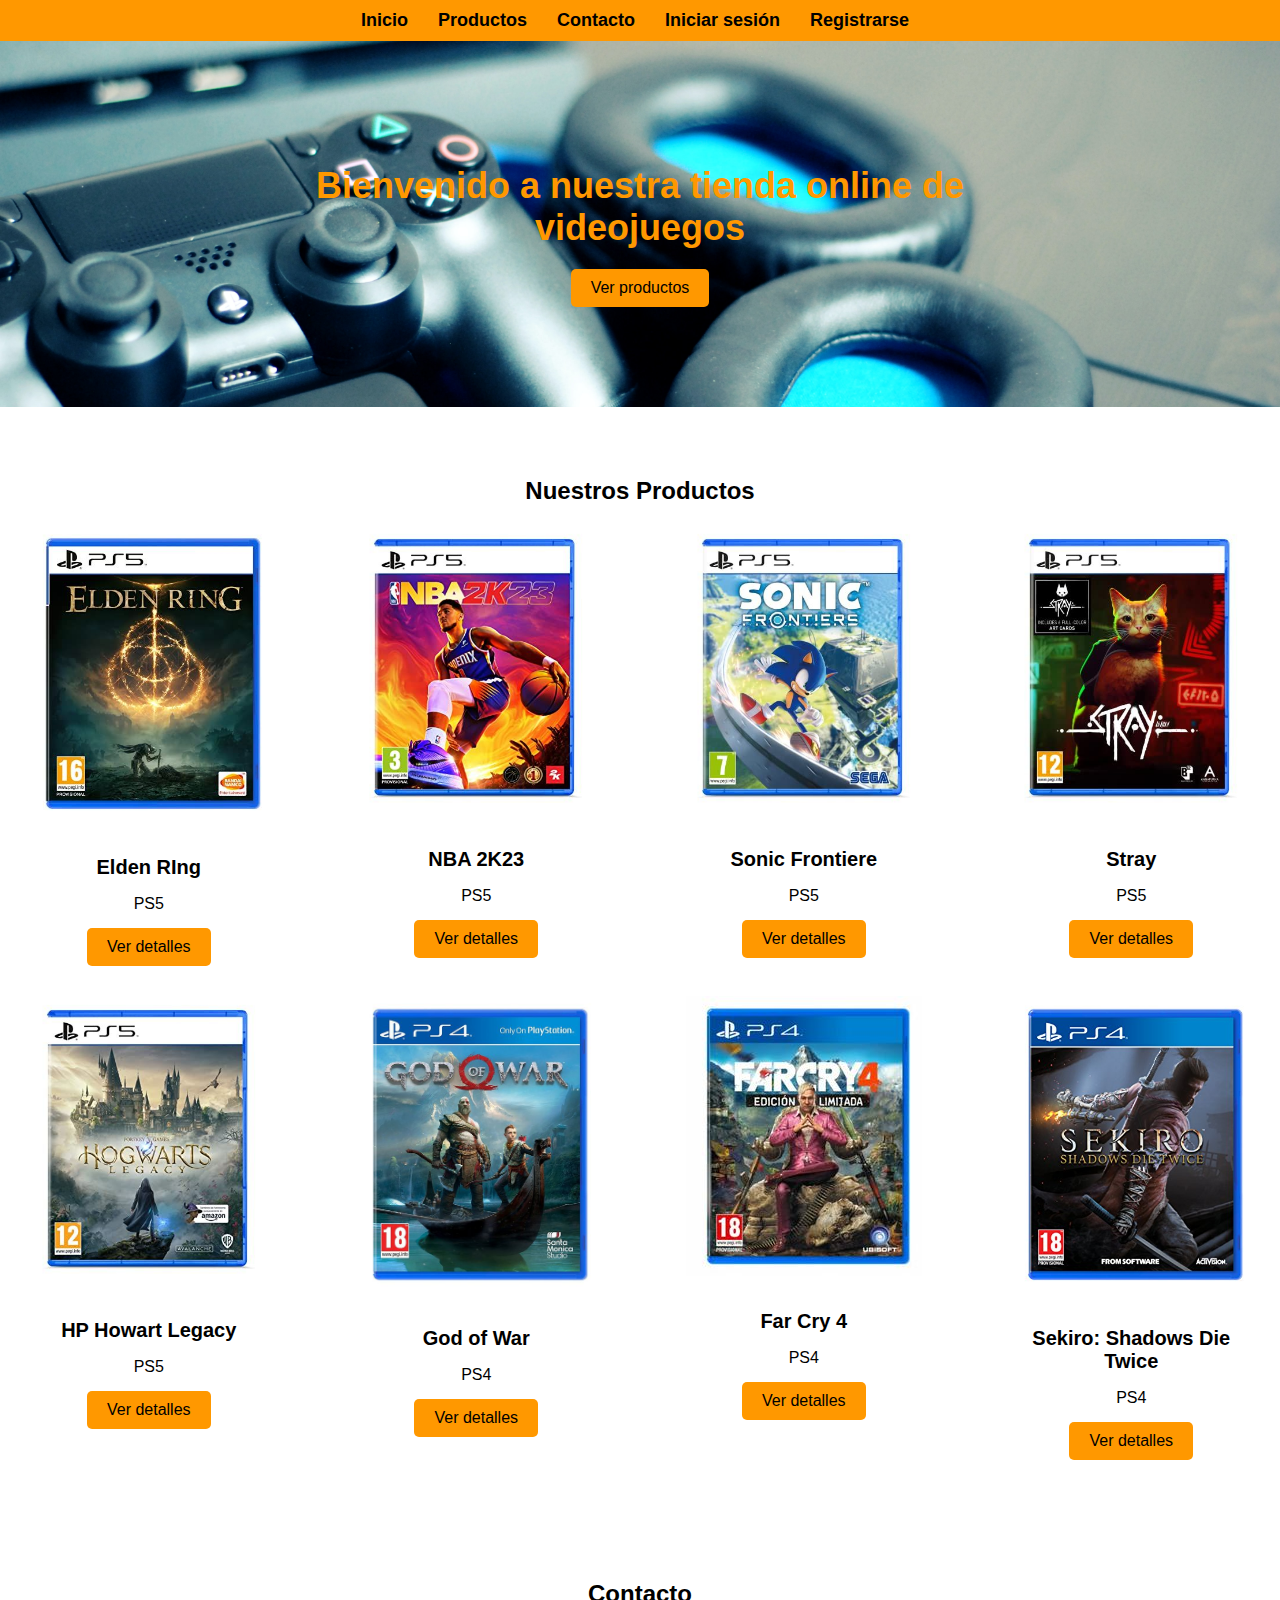
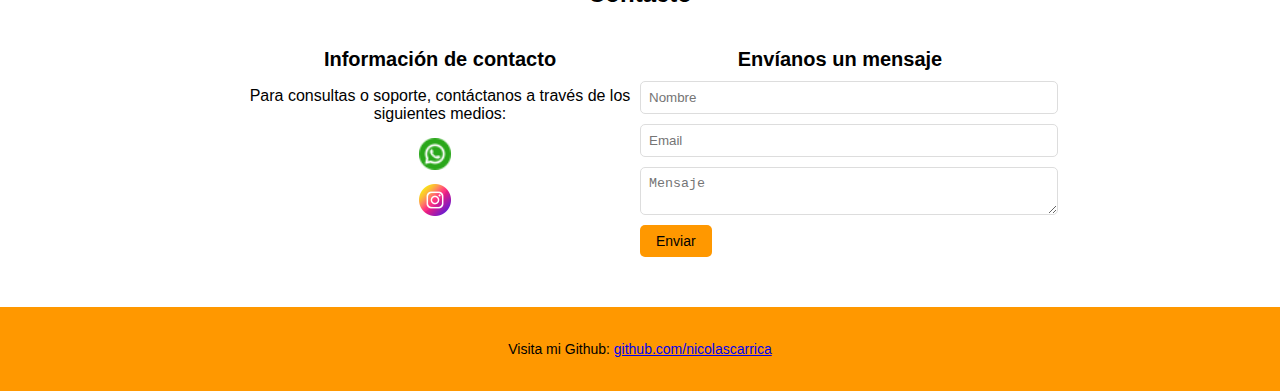
<file: index.html>
<!DOCTYPE html>
<html lang="es">
<head>
  <meta charset="UTF-8">
  <meta name="viewport" content="width=device-width, initial-scale=1.0">
  <title>Tienda en Línea</title>
  <link rel="stylesheet" href="styles.css">
</head>
<body>
  <!-- Navbar -->
  <nav>
    <ul>
      <li><a href="#inicio">Inicio</a></li>
      <li><a href="#productos">Productos</a></li>
      <li><a href="#contacto">Contacto</a></li>
      <li><a href="login.html">Iniciar sesión</a></li>
      <li><a href='signup.html'>Registrarse</a></li>
    </ul>
  </nav>

  <!-- Portada -->
  <section id="inicio">
    <div class="hero">
      <h1>Bienvenido a nuestra tienda online de videojuegos</h1>
      <a href="#productos" class="btn">Ver productos</a>
    </div>
  </section>

  <!-- Sección de productos -->
  <section id="productos">
    <h2>Nuestros Productos</h2>
    <div class="product-container">
      <div class="product">
        <img src="./img/producto1.jpg" alt="EldenRing">
        <h3>Elden RIng</h3>
        <p>PS5</p>
        <a href="#" class="btn">Ver detalles</a>
      </div>
      <div class="product">
        <img src="./img/producto2.jpg" alt="NBA2k23">
        <h3>NBA 2K23</h3>
        <p>PS5</p>
        <a href="#" class="btn">Ver detalles</a>
      </div>
      <div class="product">
        <img src="./img/producto3.jpg" alt="Sonic">
        <h3>Sonic Frontiere</h3>
        <p>PS5</p>
        <a href="#" class="btn">Ver detalles</a>
      </div>
      <div class="product">
        <img src="./img/producto4.jpg" alt="Stray">
        <h3>Stray</h3>
        <p>PS5</p>
        <a href="#" class="btn">Ver detalles</a>
      </div>
      <div class="product">
        <img src="./img/producto5.jpg" alt="HL">
        <h3>HP Howart Legacy</h3>
        <p>PS5</p>
        <a href="#" class="btn">Ver detalles</a>
      </div>
      <div class="product">
        <img src="./img/producto6.jpg" alt="gow">
        <h3>God of War</h3>
        <p>PS4</p>
        <a href="#" class="btn">Ver detalles</a>
      </div>
      <div class="product">
        <img src="./img/producto7.jpg" alt="farcry4">
        <h3>Far Cry 4</h3>
        <p>PS4</p>
        <a href="#" class="btn">Ver detalles</a>
      </div>
      <div class="product">
        <img src="./img/producto8.jpg" alt="sekiro">
        <h3>Sekiro: Shadows Die Twice</h3>
        <p>PS4</p>
        <a href="#" class="btn">Ver detalles</a>
      </div>
      
    </div>
  </section>

  <!-- Sección de contacto -->
  <section id="contacto">
    <h2>Contacto</h2>
    <div class="contact-container">
      <div class="contact-info">
        <h3>Información de contacto</h3>
        <p>Para consultas o soporte, contáctanos a través de los siguientes medios:</p>
        <ul>
            <li><a href="https://wa.me/11554888"><img src="./img/whatsapp.png" alt="whatsapp"></a></li>
            <li><a href="https://www.instagram.com/apo-games/"><img src="./img/instagram.png" alt="instagram"></a></li>
      </div>
      <div class="contact-form">
        <h3>Envíanos un mensaje</h3>
        <form action="#" method="POST">
          <input type="text" name="nombre" placeholder="Nombre" required>
          <input type="email" name="email" placeholder="Email" required>
          <textarea name="mensaje" placeholder="Mensaje" required></textarea>
          <button type="submit" class="btn">Enviar</button>
        </form>
      </div>
    </div>
  </section>

  <!-- Footer -->
  <footer>
    <p>Visita mi Github: <a href="https://github.com/nicolascarrica" target="_blank">github.com/nicolascarrica</a></p>
  </footer>


</body>
</html>
</file>
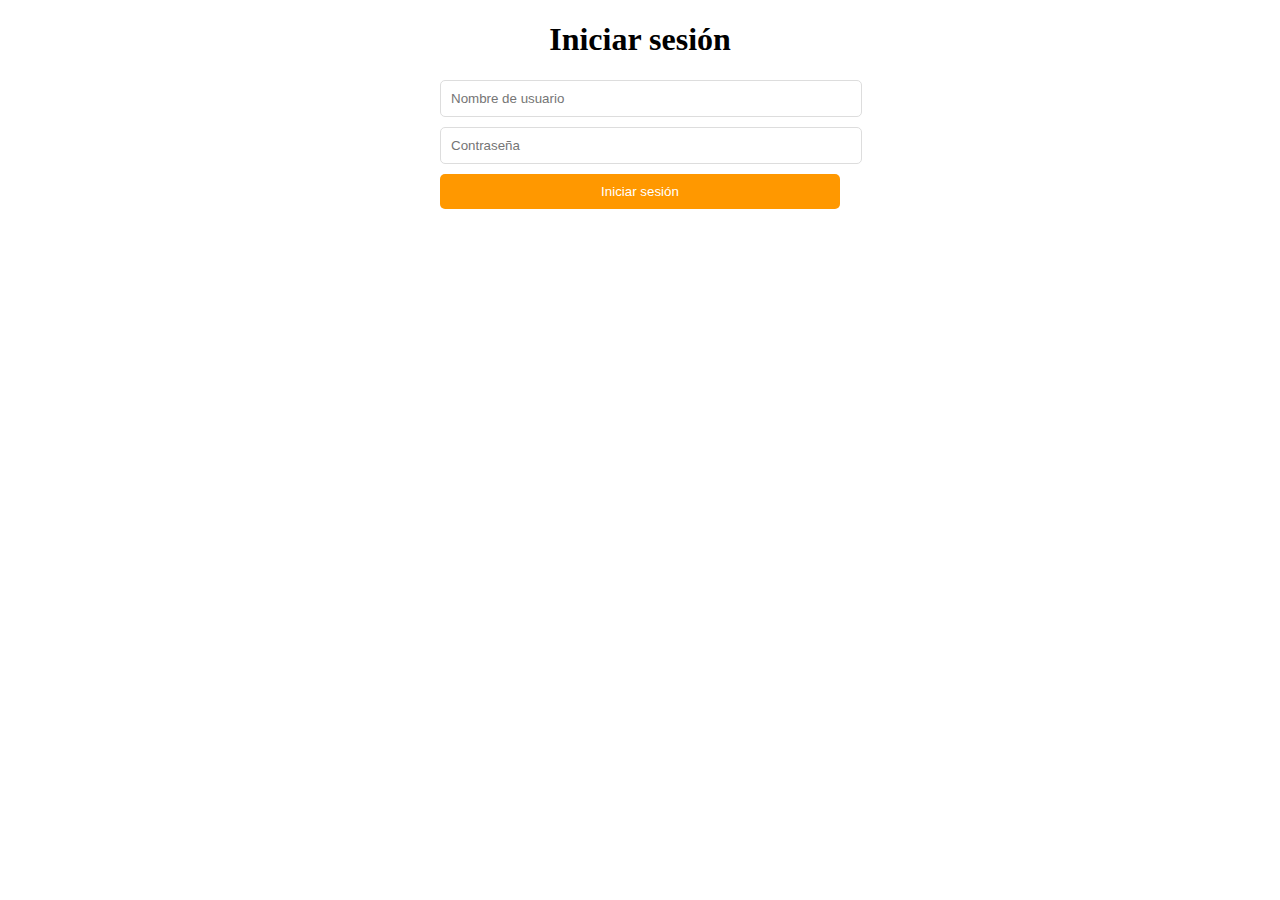
<file: login.html>
<!DOCTYPE html>
<html>
<head>
    <meta charset="UTF-8">
    <meta name="viewport" content="width=device-width, initial-scale=1.0">
    <title title>Iniciar sesión</title>
    <link rel="stylesheet" href="login-style.css">
  
</head>
<body>
   <div class="login">
    <h1>Iniciar sesión</h1>
    <form action="#" method="POST" class="form-login">
      <input type="text" name="username" placeholder="Nombre de usuario" required>
      <input type="password" name="password" placeholder="Contraseña" required>
      <button type="submit" class="btn">Iniciar sesión</button>
    </form>
   </div>
    
</body>
</html>
</file>
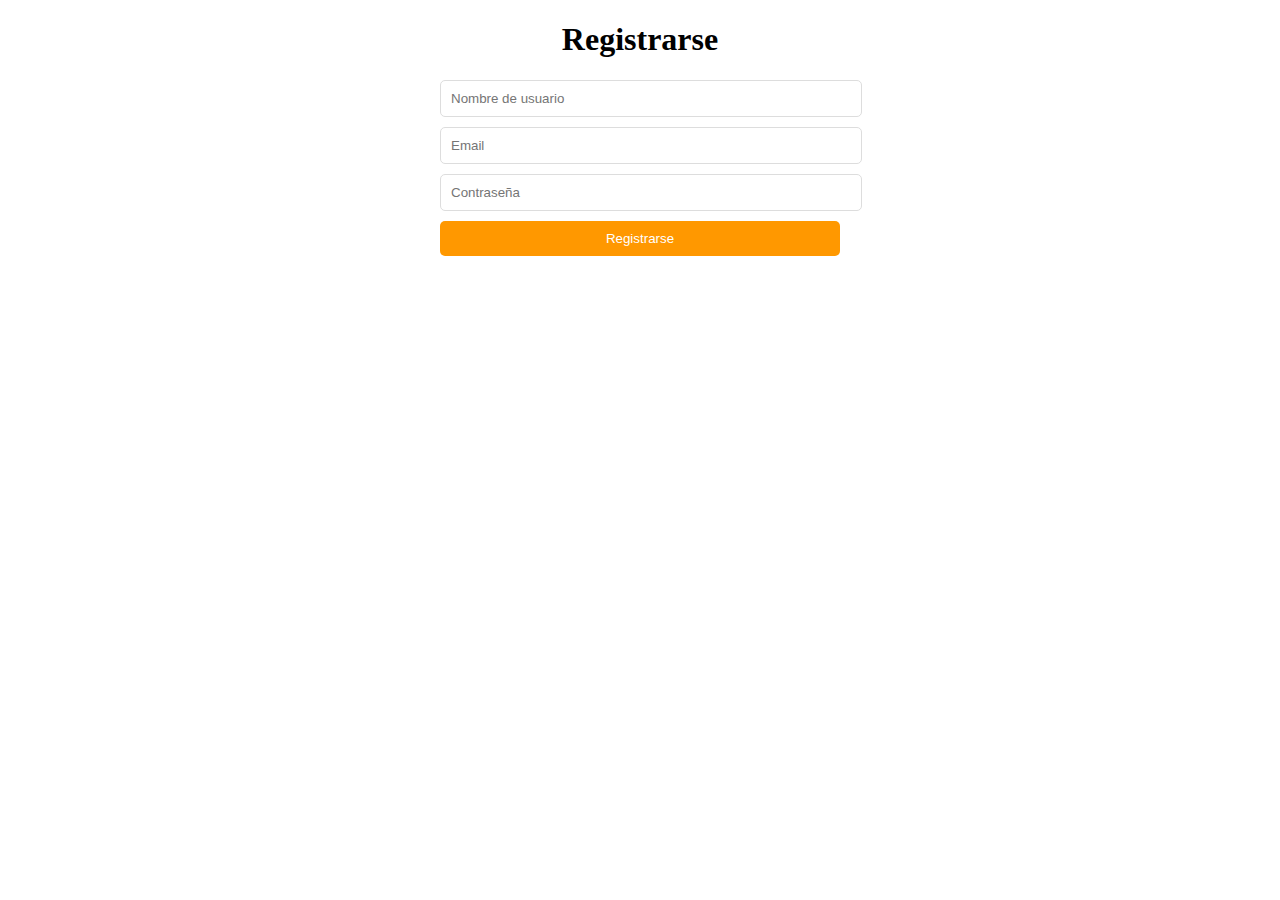
<file: signup.html>
<!DOCTYPE html>
<html>
<head>
    <meta charset="UTF-8">
    <meta name="viewport" content="width=device-width, initial-scale=1.0">
    <title>Registrarse</title>
    <link rel="stylesheet" href="login-style.css">
</head>
<body>
    <div class="signup">
        <h1>Registrarse</h1>
        <form action="#" method="POST" class="form-signup">
          <input type="text" name="username" placeholder="Nombre de usuario" required>
          <input type="email" name="email" placeholder="Email" required>
          <input type="password" name="password" placeholder="Contraseña" required>
          <button type="submit" class="btn">Registrarse</button>
        </form>
    </div>
  
</body>
</html>
</file>
<file: styles.css>
/* Estilos generales de la página */
  body {
    font-family: Arial, sans-serif;
    margin: 0;
    padding: 0;
  }
  
  /* Secciones */
  section {
    padding: 20px;
  }
  
  /* Estilos para el footer */
  footer {
    background-color: #FF9800; 
    color: #000;
    padding: 20px;
    text-align: center;
    font-size: 14px;
  }

/* Estilos para el navbar */
nav {
    background-color: #FF9800; /* Color amarillo */
    color: #000000;
    padding: 10px;
    text-align: center;
  }
  
  nav ul {
    list-style-type: none;
    margin: 0;
    padding: 0;
    display: flex;
    justify-content: center;
  }
  
  nav ul li {
    margin-right: 10px;
  }
  
  nav ul li a {
    color: #000;
    text-decoration: none;
    padding: 10px;
    font-size: 18px; 
    font-weight: bold; 
  }
  
/* Estilos para la sección de inicio */
#inicio {
    background-image: url('./img/inicio.jpg');
    background-size: cover;
    background-position: center;
    color: #FF9800;
    text-align: center;
    padding: 100px 0;
  }
  
  .hero {
    max-width: 800px;
    margin: 0 auto;
  }
  
  .hero h1 {
    font-size: 36px;
    margin-bottom: 20px;
    color: #FF9800; 
  }
  
  .hero p {
    font-size: 18px;
    margin-bottom: 30px;
  }
  
  .btn {
    display: inline-block;
    background-color: #FF9800; 
    color: #000; 
    padding: 10px 20px;
    text-decoration: none;
    border-radius: 5px;
    font-size: 16px;
    transition: background-color 0.3s ease;
  }
  
  .btn:hover {
    background-color: #FFB74D; 
  }
  

  /* Estilos para la sección de productos */
#productos {
    text-align: center;
    padding: 50px 0;
  }
  
  .product-container {
    display: grid;
    grid-template-columns: repeat(auto-fit, minmax(250px, 1fr));
    gap: 30px;
    justify-items: center;
  }
  
  .product {
    max-width: 250px;
  }
  
  .product img {
    width: 100%;
    height: auto;
    margin-bottom: 10px;
  }
  
  .product h3 {
    font-size: 20px;
    margin-bottom: 5px;
  }
  
  .product p {
    font-size: 16px;
    margin-bottom: 15px;
  }
  

  /* Estilos para la sección de contacto */

#contacto {
    text-align: center;
    padding: 50px 0;
  }
  
  .contact-container {
    display: flex;
    justify-content: center;
    align-items: flex-start;
  }
  
  .contact-info {
    flex: 1;
    max-width: 400px;
  }
  
  .contact-info h3 {
    font-size: 20px;
    margin-bottom: 10px;
  }
  
  .contact-info p {
    font-size: 16px;
    margin-bottom: 15px;
  }
  
  .contact-info ul {
    list-style-type: none;
    padding: 0;
    margin: 0;
  }
  
  .contact-info li {
    margin-bottom: 10px;
  }
  
  .contact-info li a img {
    width: 32px;
    height: 32px;
    margin-right: 10px;
  }
  
  .contact-form {
    flex: 1;
    max-width: 400px;
  }
  
  .contact-form h3 {
    font-size: 20px;
    margin-bottom: 10px;
  }
  
  .contact-form form {
    text-align: left;
  }
  
  .contact-form input,
  .contact-form textarea {
    display: block;
    width: 100%;
    padding: 8px;
    margin-bottom: 10px;
    border-radius: 5px;
    border: 1px solid #ddd;
  }
  
  .contact-form button {
    display: inline-block;
  }

.contact-form button {
  display: inline-block;
  background-color: #FF9800; 
  color: #000; 
  padding: 8px 16px;
  text-decoration: none;
  border-radius: 5px;
  font-size: 14px;
  transition: background-color 0.3s ease;
  border: none; 
  cursor: pointer;
}

.contact-form button:hover {
  background-color: #FFB74D; 
}  
  
  
  /* Media queries */
  @media (max-width: 480px) {
    .hero h1 {
      font-size: 24px;
    }
  
    .hero p {
      font-size: 14px;
      margin-bottom: 20px;
    }
  
    .btn {
      font-size: 12px;
      padding: 8px 16px;
    }
  
    .product-container {
      grid-template-columns: repeat(auto-fit, minmax(150px, 1fr));
      gap: 20px;
    }
  
    .contact-info h3,
    .contact-info p {
      font-size: 14px;
      margin-bottom: 10px;
    }
  
    .contact-info li {
      margin-bottom: 5px;
    }
  
    .contact-info li a img {
      width: 24px;
      height: 24px;
      margin-right: 5px;
    }
  
    .contact-form h3 {
      font-size: 16px;
      margin-bottom: 10px;
    }
  
    .contact-form input,
    .contact-form textarea {
      padding: 6px;
      font-size: 12px;
    }
  
    .contact-form button {
      padding: 6px 12px;
      font-size: 12px;
    }
  }
</file>
<file: login-style.css>
/* Estilos para el formulario de registro */

.signup{
    text-align: center;
}

.form-signup {
    max-width: 400px;
    margin: 0 auto;
  }
  
  .form-signup h1 {
    text-align: center;
    color: #333;
  }
  
  .form-signup input[type="text"],
  .form-signup input[type="email"],
  .form-signup input[type="password"],
  .form-signup button {
    display: block;
    width: 100%;
    padding: 10px;
    margin-bottom: 10px;
    border-radius: 5px;
    border: 1px solid #ddd;
  }
  
  .form-signup button {
    background-color: #FF9800;
    color: #fff;
    border: none;
    cursor: pointer;
  }
  
  .form-signup button:hover {
    background-color: #FFB74D;
  }

  
  
  /* Estilos para el formulario de inicio de sesión */
  .login{
    text-align: center;
  }
  .form-login {
    max-width: 400px;
    margin: 0 auto;
  }
  
  .form-login h1 {
    text-align: center;
    color: #333;
  }
  
  .form-login input[type="text"],
  .form-login input[type="password"],
  .form-login button {
    display: block;
    width: 100%;
    padding: 10px;
    margin-bottom: 10px;
    border-radius: 5px;
    border: 1px solid #ddd;
  }
  
  .form-login button {
    background-color: #FF9800;
    color: #fff;
    border: none;
    cursor: pointer;
  }
  
  .form-login button:hover {
    background-color: #FFB74D;
  }

/* Media queries */

@media (max-width: 600px) {
    .form-signup,
    .form-login {
      max-width: 100%;
      padding: 20px;
    }
  }
</file>
